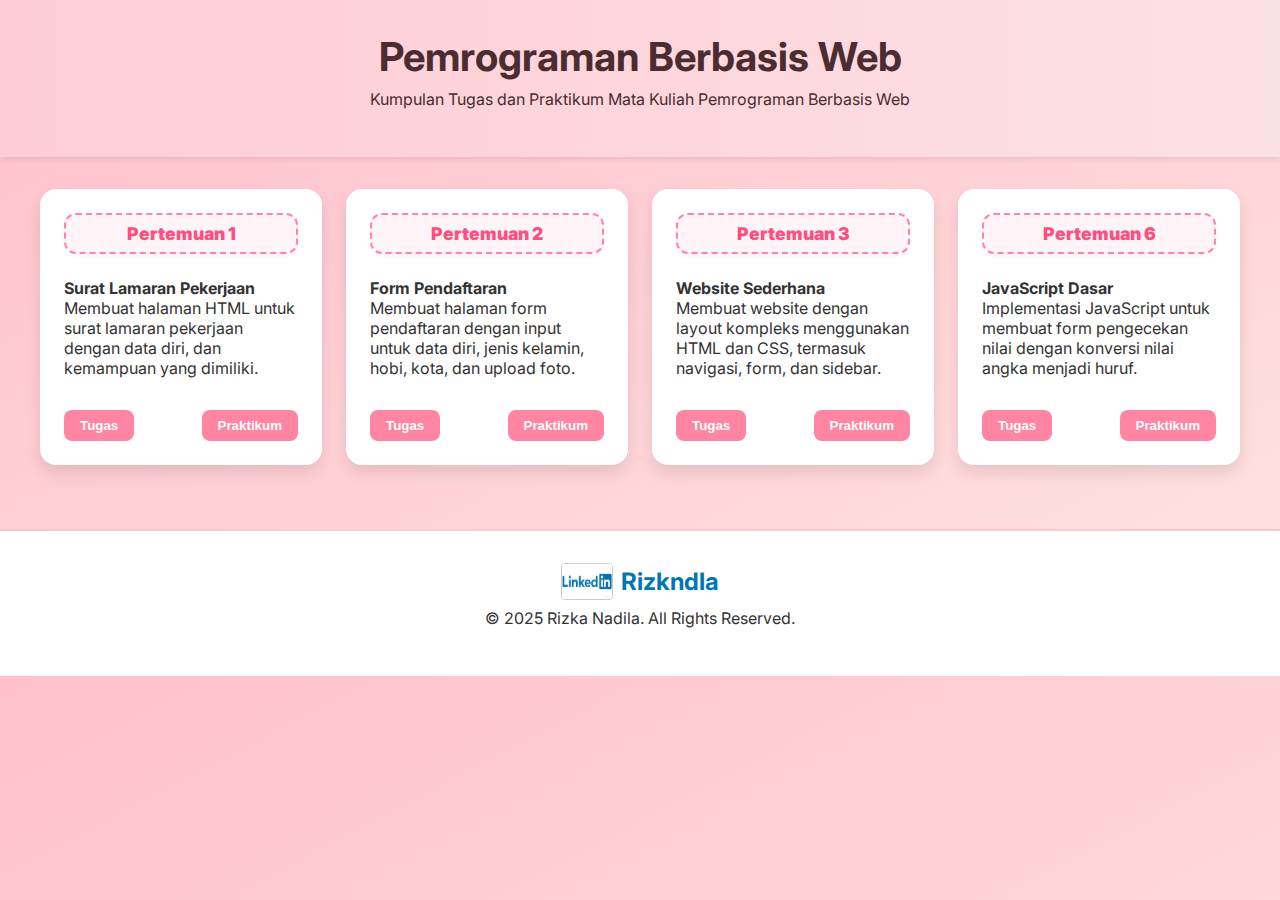
<file: index.html>
<!-- index.html -->
<!DOCTYPE html>
<html lang="id">
<head>
  <meta charset="UTF-8" />
  <meta name="viewport" content="width=device-width, initial-scale=1.0" />
  <title>Pemrograman Berbasis Web</title>
  <link href="https://fonts.googleapis.com/css2?family=Inter:wght@400;600;700&display=swap" rel="stylesheet">
  <link rel="stylesheet" href="style.css">
</head>
<body>
  <header>
    <h1>Pemrograman Berbasis Web</h1>
    <p>Kumpulan Tugas dan Praktikum Mata Kuliah Pemrograman Berbasis Web</p>
  </header>

  <main class="container">
    <div class="card">
      <div class="card-top">
        <strong>Pertemuan 1</strong>
      </div>
      <p><strong>Surat Lamaran Pekerjaan</strong><br>Membuat halaman HTML untuk surat lamaran pekerjaan dengan data diri, dan kemampuan yang dimiliki.</p>
      <div class="card-links">
        <button onclick="lihatTugas(1)">Tugas</button>
        <button onclick="lihatPraktikum(1)">Praktikum</button>
      </div>
    </div>

    <div class="card">
      <div class="card-top">
        <strong>Pertemuan 2</strong>
      </div>
      <p><strong>Form Pendaftaran</strong><br>Membuat halaman form pendaftaran dengan input untuk data diri, jenis kelamin, hobi, kota, dan upload foto.</p>
      <div class="card-links">
        <button onclick="lihatTugas(2)">Tugas</button>
        <button onclick="lihatPraktikum(2)">Praktikum</button>
      </div>
    </div>

    <div class="card">
      <div class="card-top">
        <strong>Pertemuan 3</strong>
      </div>
      <p><strong>Website Sederhana</strong><br>Membuat website dengan layout kompleks menggunakan HTML dan CSS, termasuk navigasi, form, dan sidebar.</p>
      <div class="card-links">
        <button onclick="lihatTugas(3)">Tugas</button>
        <button onclick="lihatPraktikum(3)">Praktikum</button>
      </div>
    </div>

    <div class="card">
      <div class="card-top">
        <strong>Pertemuan 6</strong>
      </div>
      <p><strong>JavaScript Dasar</strong><br>Implementasi JavaScript untuk membuat form pengecekan nilai dengan konversi nilai angka menjadi huruf.</p>
      <div class="card-links">
        <button onclick="lihatTugas(6)">Tugas</button>
        <button onclick="lihatPraktikum(6)">Praktikum</button>
      </div>
    </div>
  </main>

  <footer>
    <div class="social-icons">
      <img src="linkedln.jpg" alt="LinkedIn" />
      <a href="https://www.linkedin.com/in/rizkanadila-rn1103/" target="_blank">Rizkndla</a>
    </div>
    <p>© 2025 Rizka Nadila. All Rights Reserved.</p>
  </footer>

  <script src="script.js"></script>
</body>
</html>
</file>
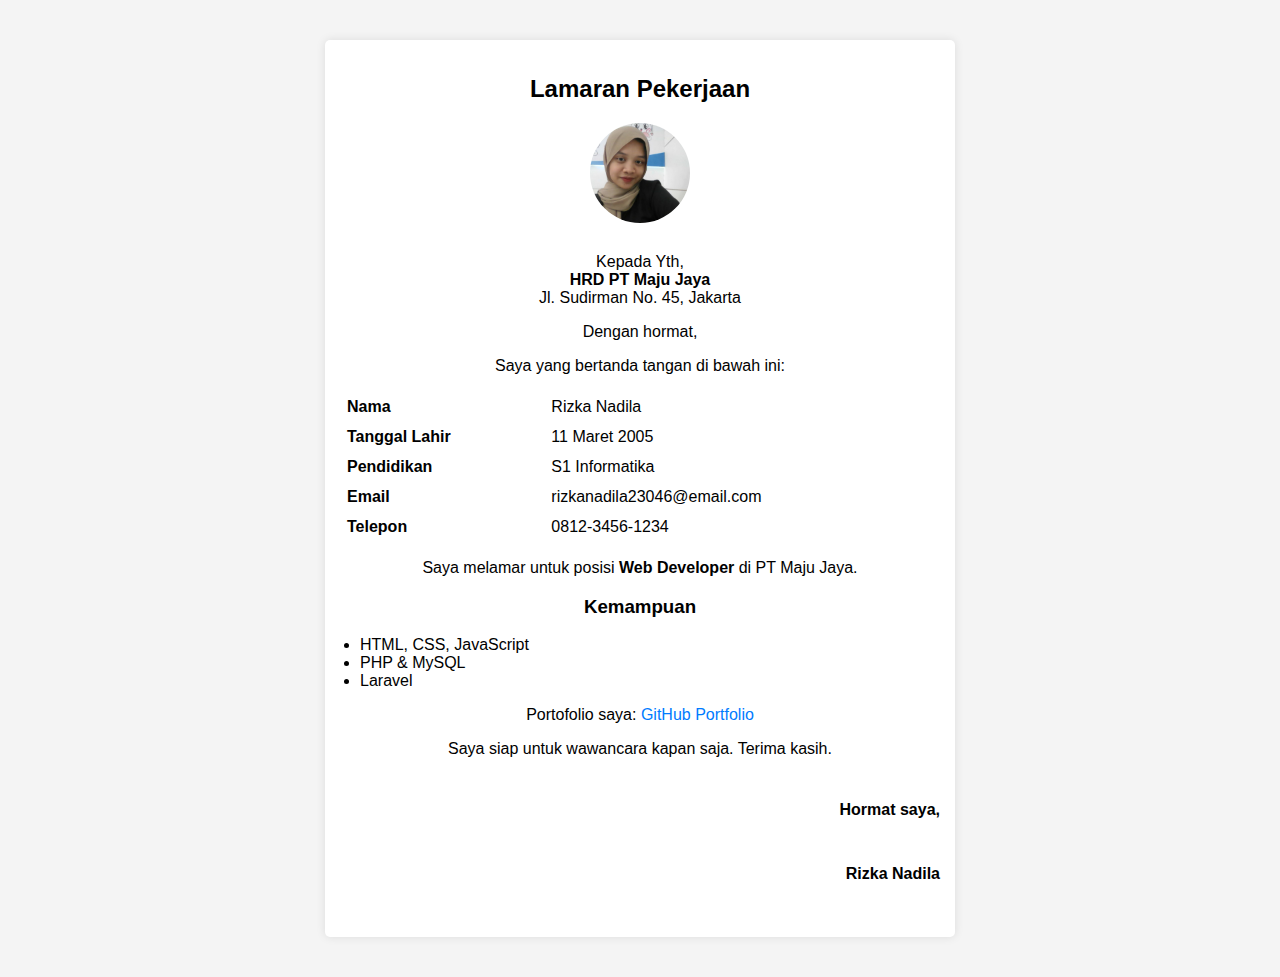
<file: Pertemuan-1/Tugas/index.html>
<!DOCTYPE html>
<html lang="id">

<head>
    <meta charset="UTF-8">
    <meta name="viewport" content="width=device-width, initial-scale=1.0">
    <title>Lamaran Pekerjaan</title>
    <style>
        body {
            font-family: Arial, sans-serif;
            margin: 20px;
            padding: 20px;
            background-color: #f4f4f4;
        }

        .container {
            max-width: 600px;
            margin: auto;
            padding: 15px;
            background: #fff;
            border-radius: 5px;
            box-shadow: 0 0 10px rgba(0, 0, 0, 0.1);
            text-align: center;
        }

        img {
            width: 100px;
            height: 100px;
            border-radius: 50%;
            object-fit: cover;
            margin-bottom: 10px;
        }

        h2,
        h3 {
            text-align: center;
        }

        table {
            width: 100%;
            margin-top: 10px;
        }

        th,
        td {
            padding: 5px;
            text-align: left;
        }

        ul {
            padding-left: 20px;
            text-align: left;
        }

        a {
            color: #007bff;
            text-decoration: none;
        }

        .signature {
            margin-top: 20px;
            font-weight: bold;
            text-align: right;
            line-height: 4;
        }
    </style>
</head>

<body>

    <div class="container">
        <h2>Lamaran Pekerjaan</h2>

        <img src="foto.jpg" alt="Foto Profil">

        <p>Kepada Yth,<br>
            <strong>HRD PT Maju Jaya</strong><br>
            Jl. Sudirman No. 45, Jakarta
        </p>

        <p>Dengan hormat,</p>
        <p>Saya yang bertanda tangan di bawah ini:</p>

        <table>
            <tr>
                <th>Nama</th>
                <td>Rizka Nadila</td>
            </tr>
            <tr>
                <th>Tanggal Lahir</th>
                <td>11 Maret 2005</td>
            </tr>
            <tr>
                <th>Pendidikan</th>
                <td>S1 Informatika</td>
            </tr>
            <tr>
                <th>Email</th>
                <td>rizkanadila23046@email.com</td>
            </tr>
            <tr>
                <th>Telepon</th>
                <td>0812-3456-1234</td>
            </tr>
        </table>

        <p>Saya melamar untuk posisi <strong>Web Developer</strong> di PT Maju Jaya.</p>

        <h3>Kemampuan</h3>
        <ul>
            <li>HTML, CSS, JavaScript</li>
            <li>PHP & MySQL</li>
            <li>Laravel</li>
        </ul>

        <p>Portofolio saya: <a href="https://github.com/rizkndla" target="_blank">GitHub Portfolio</a></p>

        <p>Saya siap untuk wawancara kapan saja. Terima kasih.</p>

        <p class="signature">
            Hormat saya,<br>
            Rizka Nadila
        </p>
        
    </div>

</body>

</html>
</file>
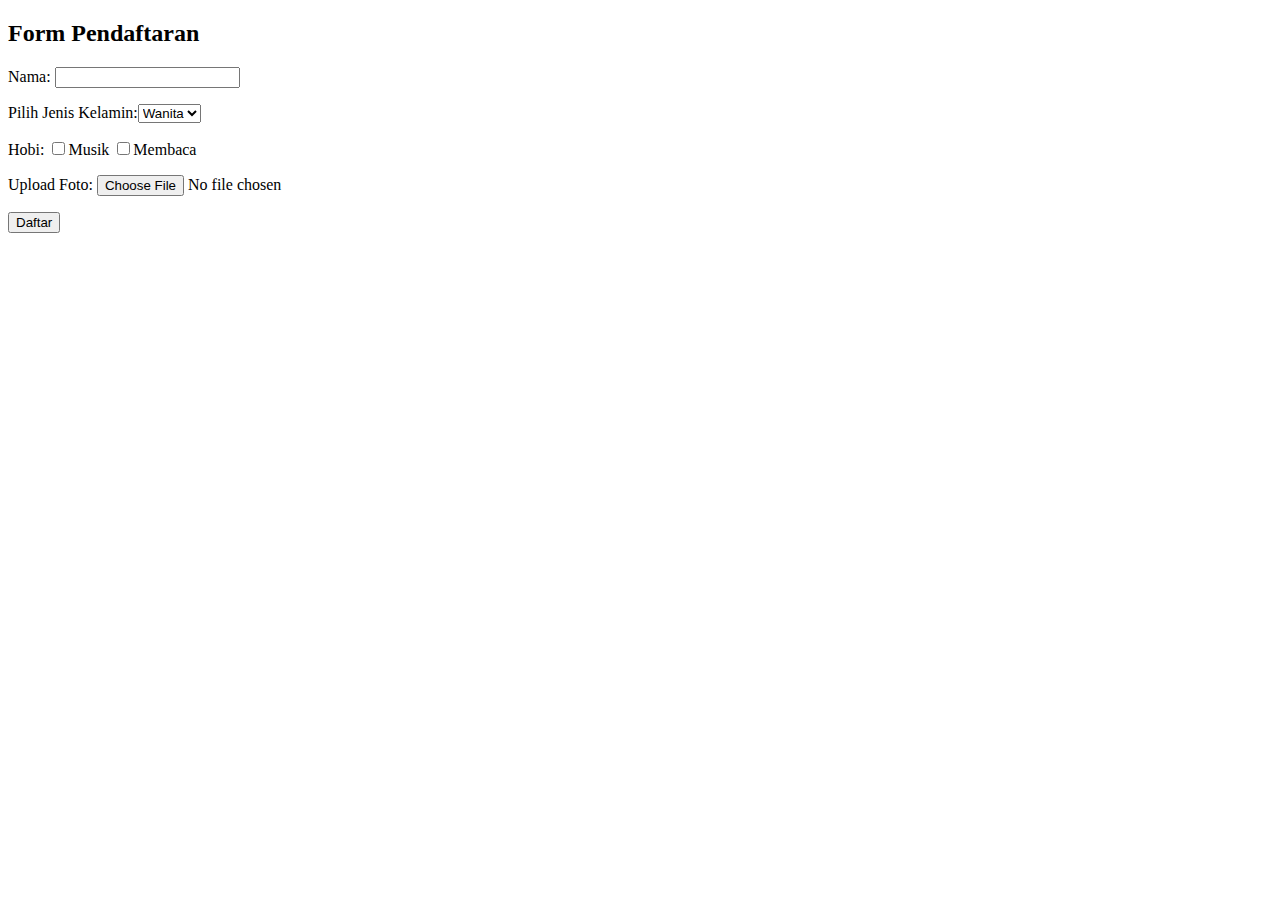
<file: Pertemuan-2/Praktikum/index.html>
<!DOCTYPE html>
<html>

<head>

</head>

<body>
    <h2> Form Pendaftaran</h2>
    <p>
        Nama: <input type="text" name="username">
    </p>
        
    Pilih Jenis Kelamin:<select name="pilihan">
            <option value="1">Wanita</option>
            <option value="2">Pria</option>
        </select>
    </p>

    Hobi: <label><input type="checkbox" name="hobi" value="musik">Musik</label> <label><input type="checkbox"
        name="hobi" value="membaca">Membaca</label>

    <p> Upload Foto: <button type="file" id="file" name="file">Choose File</button> No file chosen
    </p>

    <button type="button">Daftar</button>

</body>

</html>
</file>
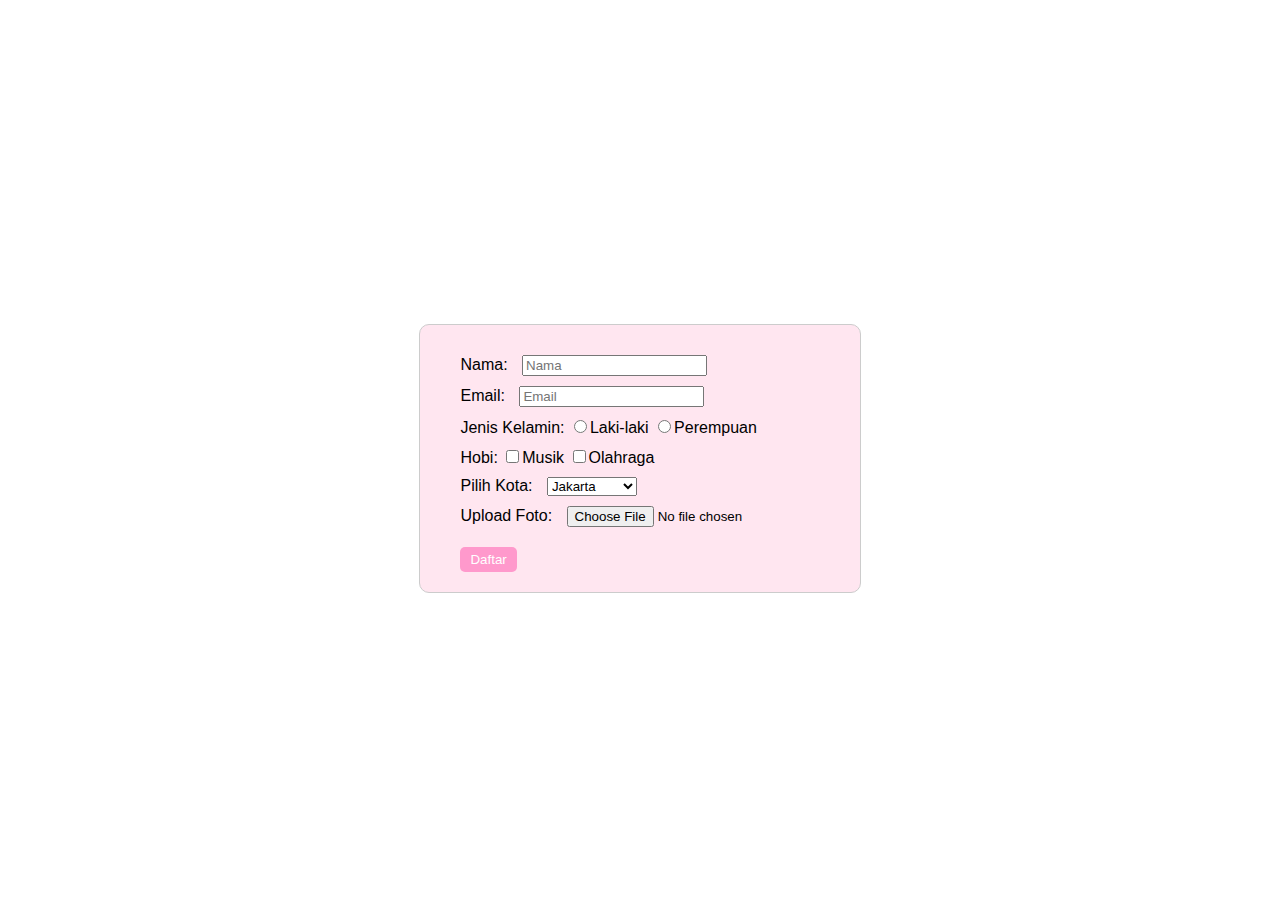
<file: Pertemuan-2/Tugas/index.html>
<!DOCTYPE html>
<html>

<head>
    <style>
        body {
            background-color: white; /* background halaman */
            font-family: sans-serif;
            display: flex;
            justify-content: center;
            align-items: center;
            height: 100vh;
        }

        .form-container {
            background-color: #ffe6f0; /* kotak pink muda */
            padding: 20px 40px;
            border: 1px solid #ccc;
            border-radius: 10px;
        }

        .form-container p {
            margin: 10px 0;
        }

        input[type="text"],
        select,
        input[type="file"] {
            margin-left: 10px;
        }

        button {
            margin-top: 10px;
            padding: 5px 10px;
            background-color: #ff99cc;
            color: white;
            border: none;
            border-radius: 5px;
            cursor: pointer;
        }

        button:hover {
            background-color: #ff66b2;
        }
    </style>
</head>

<body>
    <div class="form-container">

        <p>Nama: <input type="text" name="username" placeholder="Nama"></p>

        <p>Email: <input type="text" name="email" placeholder="Email"></p>

        <p>Jenis Kelamin:
            <input type="radio" name="gender" value="male">Laki-laki
            <input type="radio" name="gender" value="female">Perempuan
        </p>

        <p>Hobi:
            <input type="checkbox" name="hobi" value="musik">Musik
            <input type="checkbox" name="hobi" value="olahraga">Olahraga
        </p>

        <p>Pilih Kota:
            <select name="pilihan">
                <option value="1">Jakarta</option>
                <option value="2">Karawang</option>
                <option value="3">Bekasi</option>
                <option value="4">Purwakarta</option>
            </select>
        </p>

        <p>Upload Foto: <input type="file" name="file"></p>

        <button type="button">Daftar</button>
    </div>
</body>

</html>
</file>
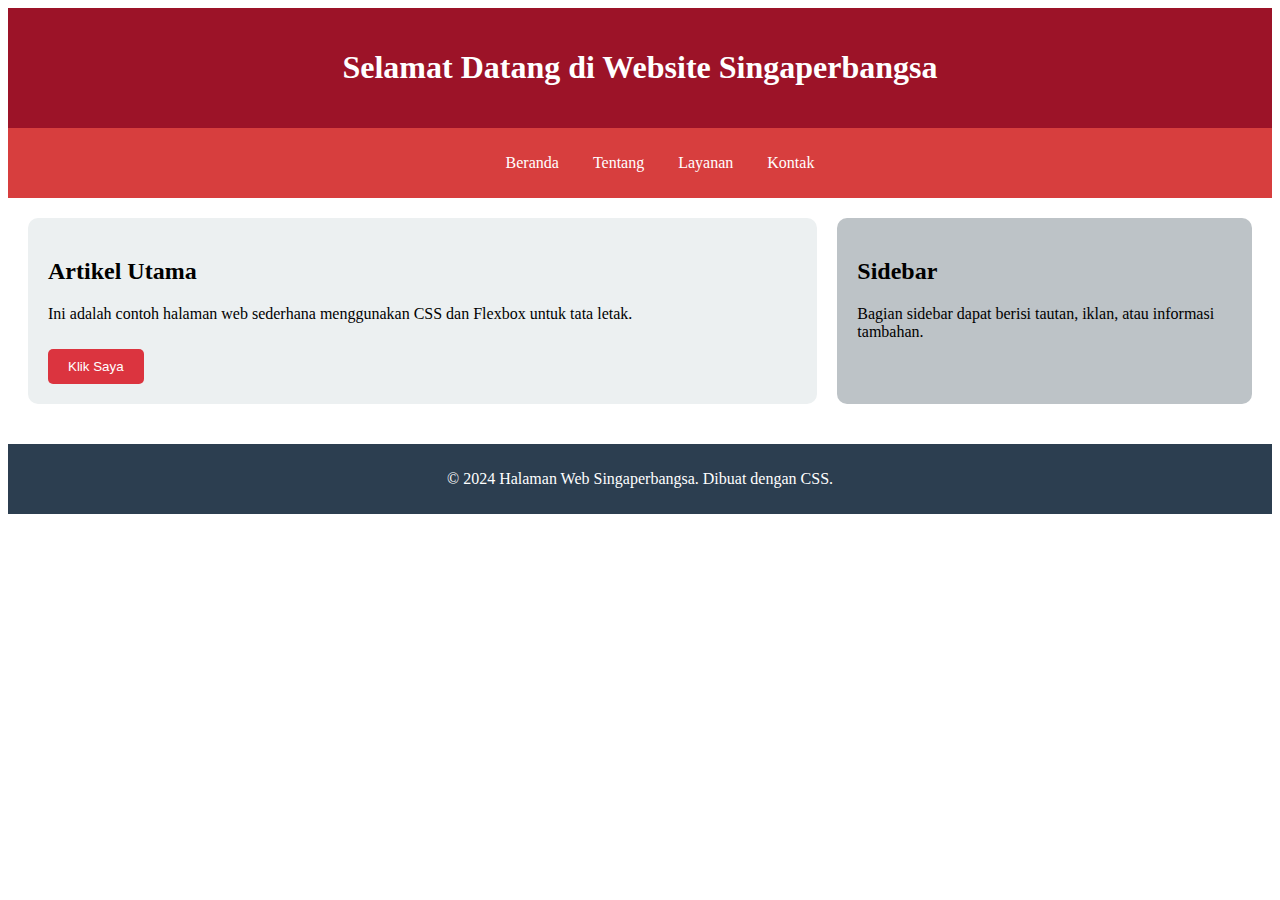
<file: Pertemuan-3/Praktikum/index.html>
<html >
<head>
   <title>Halaman Web Singaperbangsa</title>
   <link rel="stylesheet" href="style.css">
</head>
<body>
 
   <header>
       <h1>Selamat Datang di Website Singaperbangsa</h1>
   </header>
 
   <nav>
       <ul>
           <li><a href="#">Beranda</a></li>
           <li><a href="#">Tentang</a></li>
           <li><a href="#">Layanan</a></li>
           <li><a href="#">Kontak</a></li>
        </ul>
    </nav>
 
 
     
    <div class="container">
        <section class="content">
            <h2>Artikel Utama</h2>
            <p>Ini adalah contoh halaman web sederhana menggunakan CSS dan Flexbox untuk tata letak.</p>
            <button class="btn">Klik Saya</button>
        </section>
        <aside class="sidebar">
            <h2>Sidebar</h2>
            <p>Bagian sidebar dapat berisi tautan, iklan, atau informasi tambahan.</p>
        </aside>
    </div>
  
    <footer>
        <p>&copy; 2024 Halaman Web Singaperbangsa. Dibuat dengan CSS.</p>
    </footer>
 
 
 </body>
 </html>
</file>
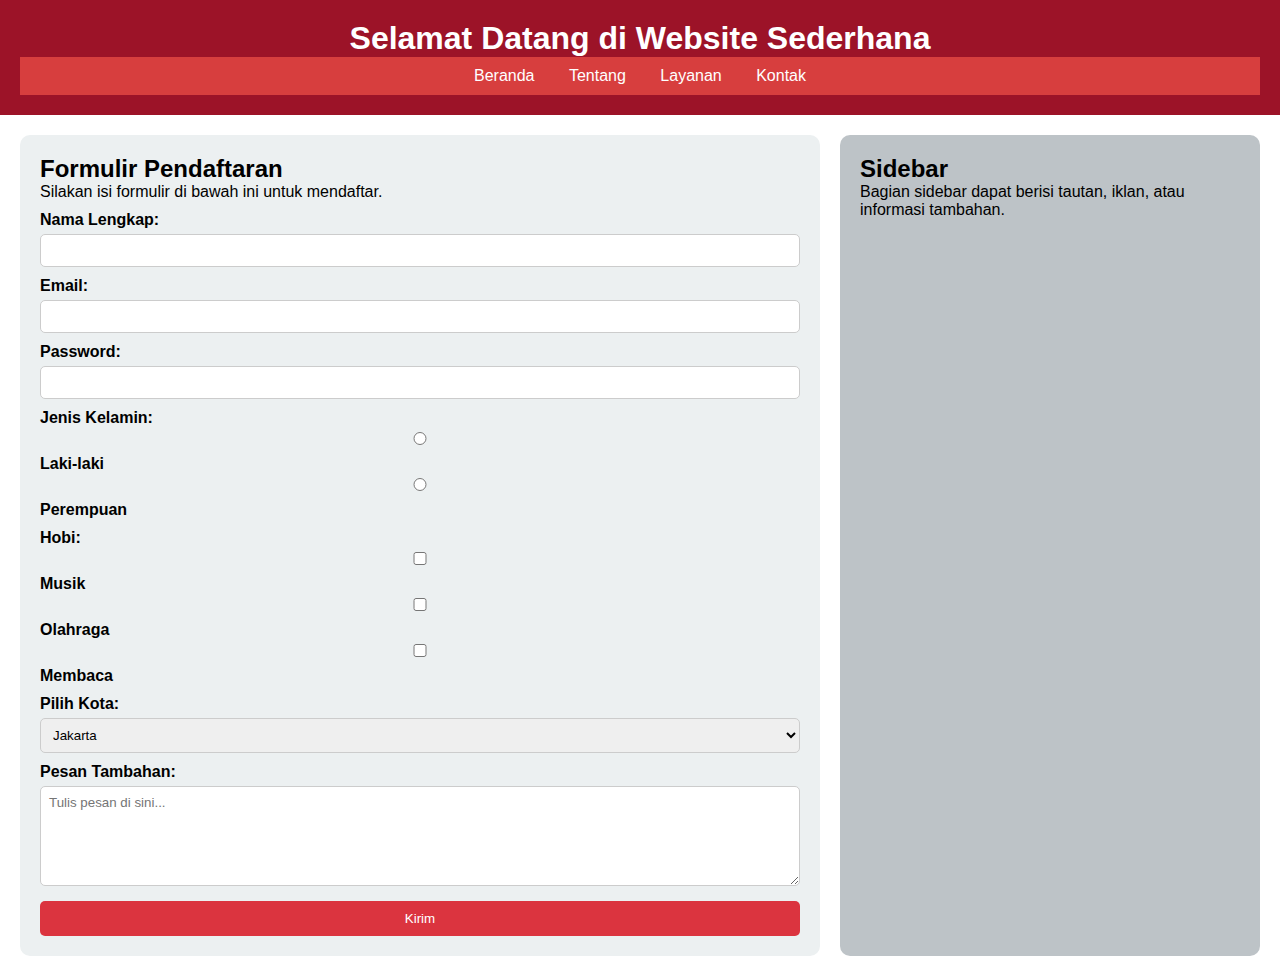
<file: Pertemuan-3/Tugas/index.html>
<!DOCTYPE html>
<html lang="id">
<head>
    <meta charset="UTF-8">
    <meta name="viewport" content="width=device-width, initial-scale=1.0">
    <title>Formulir Pendaftaran</title>
    <link rel="stylesheet" href="style.css">
</head>
<body>
    <header>
        <h1>Selamat Datang di Website Sederhana</h1>
        <nav>
            <ul>
                <li><a href="#">Beranda</a></li>
                <li><a href="#">Tentang</a></li>
                <li><a href="#">Layanan</a></li>
                <li><a href="#">Kontak</a></li>
            </ul>
        </nav>
    </header>
    <div class="container">
        <section class="form-section">
            <h2>Formulir Pendaftaran</h2>
            <p>Silakan isi formulir di bawah ini untuk mendaftar.</p>
            <form>
                <label for="nama">Nama Lengkap:</label>
                <input type="text" id="nama" name="nama" required>
                
                <label for="email">Email:</label>
                <input type="email" id="email" name="email" required>
                
                <label for="password">Password:</label>
                <input type="password" id="password" name="password" required>
                
                <label>Jenis Kelamin:</label>
                <input type="radio" id="laki" name="gender" value="Laki-laki">
                <label for="laki">Laki-laki</label>
                <input type="radio" id="perempuan" name="gender" value="Perempuan">
                <label for="perempuan">Perempuan</label>
                
                <label>Hobi:</label>
                <input type="checkbox" id="musik" name="hobi" value="Musik">
                <label for="musik">Musik</label>
                <input type="checkbox" id="olahraga" name="hobi" value="Olahraga">
                <label for="olahraga">Olahraga</label>
                <input type="checkbox" id="membaca" name="hobi" value="Membaca">
                <label for="membaca">Membaca</label>
                
                <label for="kota">Pilih Kota:</label>
                <select id="kota" name="kota">
                    <option value="jakarta">Jakarta</option>
                    <option value="karawang">Karawang</option>
                    <option value="bandung">Bandung</option>
                    <option value="surabaya">Surabaya</option>
                </select>
                
                <label for="pesan">Pesan Tambahan:</label>
                <textarea id="pesan" name="pesan" placeholder="Tulis pesan di sini..."></textarea>
                
                <button type="submit">Kirim</button>
            </form>
        </section>
        <aside class="sidebar">
            <h2>Sidebar</h2>
            <p>Bagian sidebar dapat berisi tautan, iklan, atau informasi tambahan.</p>
        </aside>
    </div>
</body>
</html>
</file>
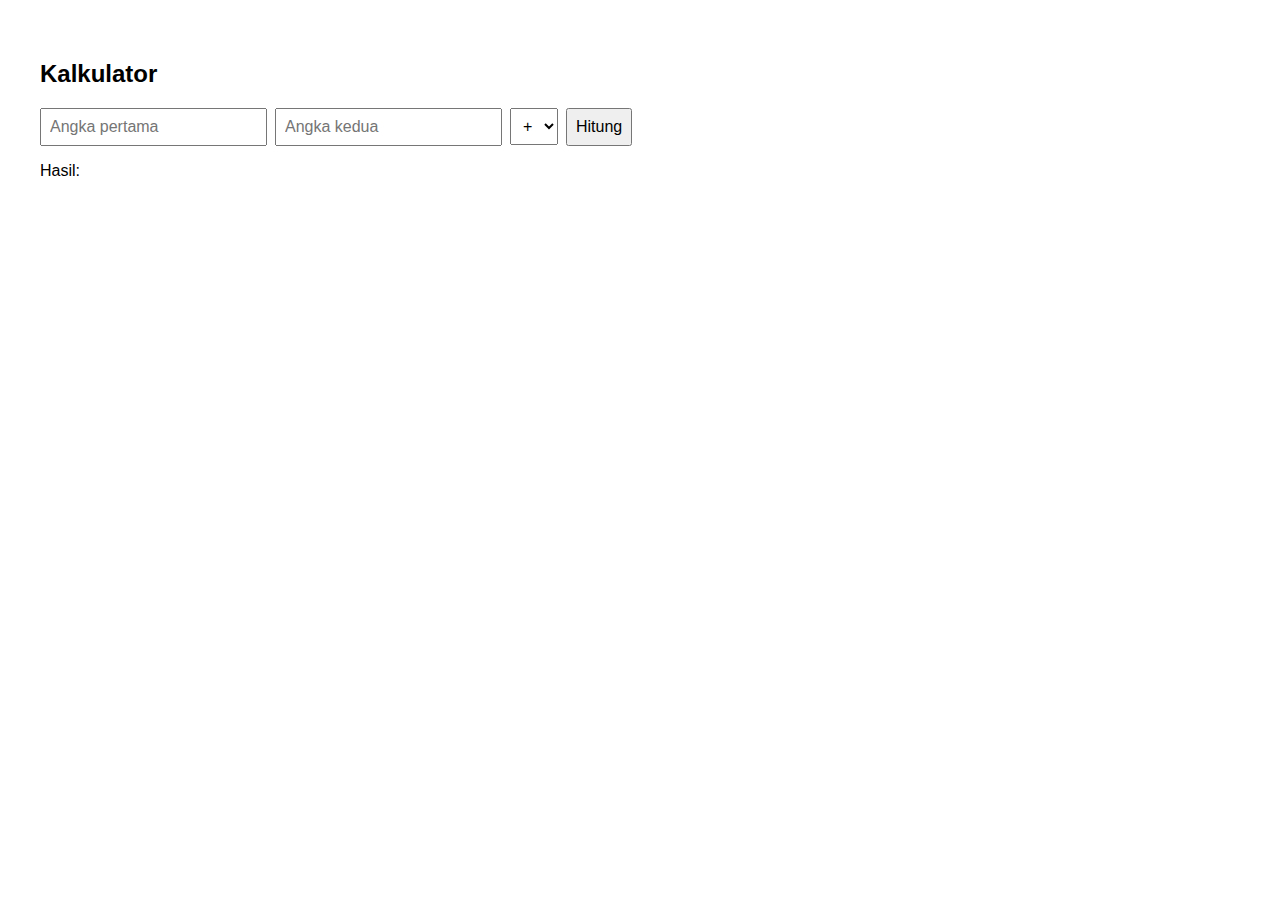
<file: Pertemuan-6/Praktikum/index.html>
<!DOCTYPE html>
<html lang="id">
<head>
    <meta charset="UTF-8">
    <meta name="viewport" content="width=device-width, initial-scale=1.0">
    <title>Kalkulator Sederhana</title>
    <style>
        body {
            font-family: Arial, sans-serif;
            padding: 2rem;
        }

        .kalkulator {
            display: flex;
            align-items: center;
            gap: 0.5rem;
            margin-bottom: 1rem;
        }

        input, select, button {
            padding: 0.5rem;
            font-size: 1rem;
        }

        #hasil {
            font-weight: bold;
        }
    </style>
</head>
<body>
    <h2>Kalkulator</h2>

    <div class="kalkulator">
        <input type="number" id="num1" placeholder="Angka pertama">
        <input type="number" id="num2" placeholder="Angka kedua">
        <select id="operator">
            <option value="+">+</option>
            <option value="-">−</option>
            <option value="*">×</option>
            <option value="/">÷</option>
        </select>
        <button onclick="hitung()">Hitung</button>
    </div>

    <p>Hasil: <span id="hasil"></span></p>

    <script>
        function hitung() {
            let num1 = parseFloat(document.getElementById("num1").value);
            let num2 = parseFloat(document.getElementById("num2").value);
            let operator = document.getElementById("operator").value;
            let hasil;

            if (isNaN(num1) || isNaN(num2)) {
                hasil = "Masukkan dua angka dulu yaa~";
            } else {
                switch (operator) {
                    case "+":
                        hasil = num1 + num2;
                        break;
                    case "-":
                        hasil = num1 - num2;
                        break;
                    case "*":
                        hasil = num1 * num2;
                        break;
                    case "/":
                        hasil = num2 !== 0 ? num1 / num2 : "Ga bisa dibagi 0, Ca!";
                        break;
                }
            }

            document.getElementById("hasil").innerText = hasil;
        }
    </script>
</body>
</html>
</file>
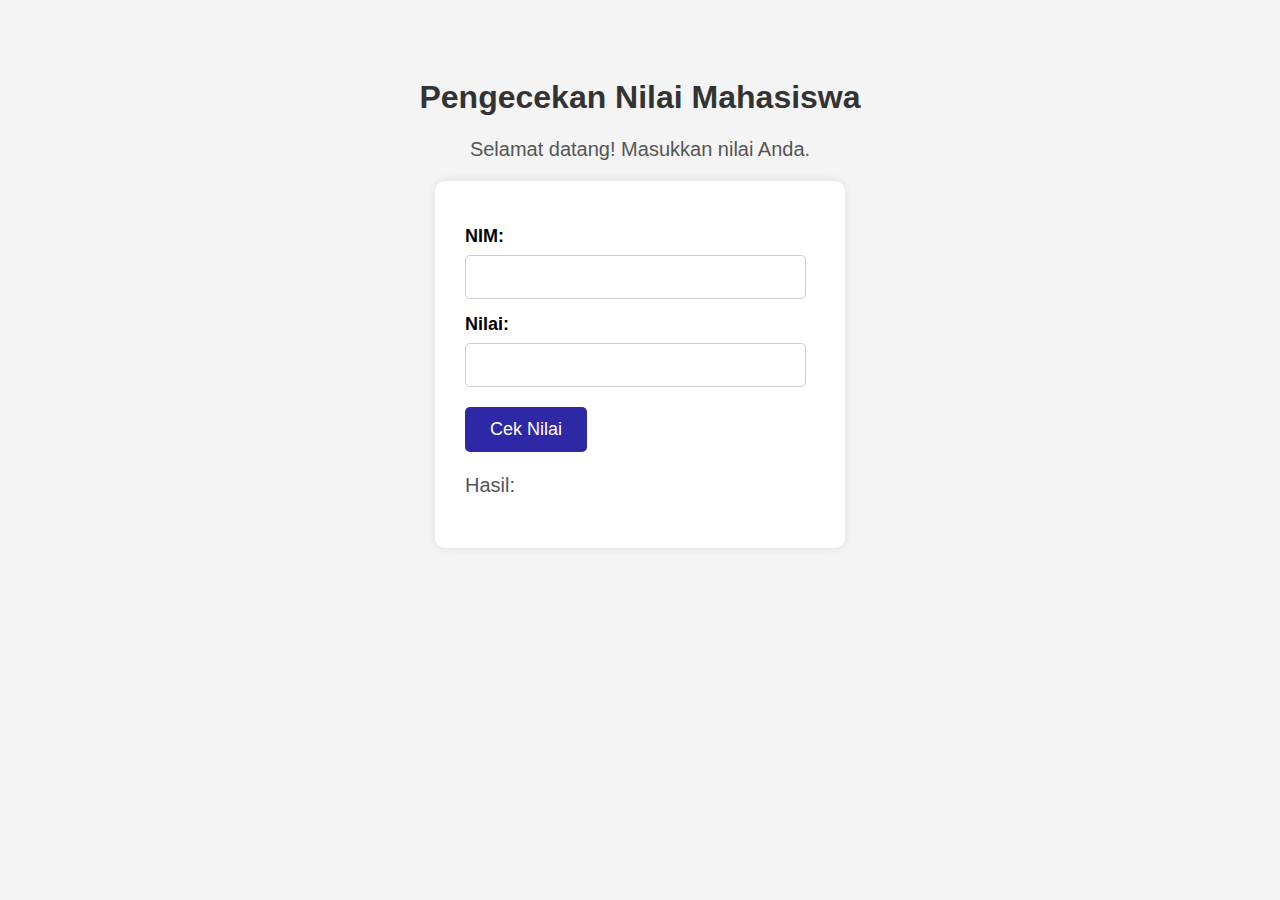
<file: Pertemuan-6/Tugas/index.html>
<!DOCTYPE html>
    <html>
        <head>
            <title>Cek Nilai Mahasiswa</title>
            <link rel = "stylesheet" type = "text/css" href = "style.css">
        </head>
        <body>
            <h1>Pengecekan Nilai Mahasiswa</h1>
            <p>Selamat datang! Masukkan nilai Anda.</p>
            <form>
                <label for = "nim">NIM:</label>
                <input type = "text" id = "nim" name = "nim"><br>

                <label for = "nilai">Nilai:</label>
                <input type = "text" id = "nilai" name = "nilai"><br>

                <button type = "button" onclick = "cekNilai()">Cek Nilai</button>

                <p>Hasil: <span id = "hasil"></span></p>
                
            </form>
        <script src = "index.js">
        </script>
        </body>
    </html>
</file>
<file: style.css>
body {
  margin: 0;
  font-family: 'Inter', sans-serif;
  background: linear-gradient(to bottom right, #ffc0cb, #ffe4e1);
  color: #333;
}

header {
  text-align: center;
  padding: 2rem 1rem;
  background: linear-gradient(to right, #ffccd5, #fce1e4);
  color: #4b2c31;
  box-shadow: 0 2px 6px rgba(0,0,0,0.1);
}

h1 {
  margin: 0;
  font-size: 2.5rem;
}

p {
  font-size: 1rem;
  margin-top: 0.5rem;
}

.container {
  display: grid;
  grid-template-columns: repeat(auto-fit, minmax(250px, 1fr));
  gap: 1.5rem;
  padding: 2rem;
  max-width: 1200px;
  margin: auto;
}

.card {
  background-color: #fff;
  border-radius: 1rem;
  padding: 1.5rem;
  box-shadow: 0 8px 16px rgba(0,0,0,0.1);
  display: flex;
  flex-direction: column;
  justify-content: space-between;
  transition: transform 0.3s ease;
}

.card:hover {
  transform: translateY(-5px);
}

.card-top {
  display: flex;
  align-items: center;
  justify-content: center;
  padding: 0.5rem;
  border: 2px dashed #ff85a2;
  border-radius: 0.75rem;
  font-size: 1.1rem;
  font-weight: bold;
  color: #ff4f81;
  margin-bottom: 1rem;
  background-color: #fff5f8;
  box-shadow: 0 2px 4px rgba(0,0,0,0.05);
}

.card-links {
  display: flex;
  justify-content: space-between;
  margin-top: 1rem;
}

button {
  background-color: #ff85a2;
  color: white;
  border: none;
  padding: 0.5rem 1rem;
  border-radius: 0.5rem;
  cursor: pointer;
  transition: all 0.3s ease;
  font-weight: 600;
}

button:hover {
  background-color: #ff4f81;
  transform: scale(1.05);
}

footer {
  text-align: center;
  padding: 2rem 1rem;
  background-color: #fff;
  color: #333;
  margin-top: 2rem;
  border-top: 2px solid #f3cdd6; 
}

.social-icons {
  font-size: 1.5rem;
  margin-bottom: 0.5rem;
  display: flex;
  align-items: center;
  gap: 8px;
  justify-content: center;
}

footer .social-icons a {
  color: #0077b5;
  font-weight: bold;
  text-decoration: none;
}

footer .social-icons a:hover {
  text-decoration: underline;
}

footer .social-icons img {
  width: 50px; 
  height: 35px;
  border-radius: 4px;
  border: 1px solid #ccc;
  vertical-align: middle;
}

@media (max-width: 480px) {
  .container {
    padding: 1rem;
  }
}
</file>
<file: Pertemuan-3/Praktikum/style.css>
header {
    background-color: #9c1328;
    color: white;
    text-align: center;
    padding: 20px;
 }
 
 nav {
    background-color: #d73e3e;
    padding: 10px;
    text-align: center;
 }
 
 
 nav ul {
    list-style: none;
  }
 
 
 nav ul li {
    display: inline;
   margin: 0 15px;
 }

 nav ul li a {
    color: white;
    text-decoration: none;
 }
 
 
 
 
 .container {
    display: flex;
    justify-content: space-between;
    padding: 20px;
 }
  
 .content {
    flex: 2;
    padding: 20px;
    background-color: #ECF0F1;
    border-radius: 10px;
 }
  
 .sidebar {
    flex: 1;
    padding: 20px;
    background-color: #BDC3C7;
    border-radius: 10px;
    margin-left: 20px;
 }
 
 
 footer {
    text-align: center;
   padding: 10px;
   background-color: #2C3E50;
   color: white;
   margin-top: 20px;
}


.btn {
   display: inline-block;
   padding: 10px 20px;
   background-color: #db343f;
   color: white;
   text-decoration: none;
   border-radius: 5px;
   margin-top: 10px;
   border: none;
   cursor: pointer;
   transition: background-color 0.3s ease-in-out, transform 0.2s ease-in-out;
}


.btn:hover {
   background-color: #2980B9;
   transform: scale(1.1);
}
</file>
<file: Pertemuan-3/Tugas/style.css>
* {
    margin: 0;
    padding: 0;
    box-sizing: border-box;
    font-family: Arial, sans-serif;
}

header {
    background-color: #9c1328;
    color: white;
    text-align: center;
    padding: 20px;
}

nav {
    background-color: #d73e3e;
    padding: 10px;
    text-align: center;
}

nav ul {
    list-style: none;
}

nav ul li {
    display: inline;
    margin: 0 15px;
}

nav ul li a {
    color: white;
    text-decoration: none;
}

.container {
    display: flex;
    justify-content: space-between;
    padding: 20px;
}

.form-section {
    flex: 2;
    padding: 20px;
    background-color: #ECF0F1;
    border-radius: 10px;
}

.sidebar {
    flex: 1;
    padding: 20px;
    background-color: #BDC3C7;
    border-radius: 10px;
    margin-left: 20px;
}

form {
    display: flex;
    flex-direction: column;
}

label {
    margin-top: 10px;
    font-weight: bold;
}

input, select, textarea {
    margin-top: 5px;
    padding: 8px;
    border: 1px solid #ccc;
    border-radius: 5px;
}

textarea {
    resize: vertical;
    height: 100px;
}

button {
    margin-top: 15px;
    padding: 10px;
    background-color: #db343f;
    color: white;
    border: none;
    border-radius: 5px;
    cursor: pointer;
    transition: background-color 0.3s ease-in-out;
}

button:hover {
    background-color: #2980B9;
}
</file>
<file: Pertemuan-6/Tugas/style.css>
body {
    font-family: Arial, sans-serif;
    background-color: #f4f4f4;
    text-align: center;
    padding: 50px;
}

h1 {
    color: #333;
}

form {
    background: white;
    padding: 30px;
    border-radius: 10px;
    box-shadow: 0px 0px 10px rgba(0, 0, 0, 0.1);
    display: inline-block;
    text-align: left;
    width: 350px;
}

label {
    display: block;
    margin-top: 15px;
    font-weight: bold;
    font-size: 18px;
}

input {
    width: 90%;
    padding: 12px;
    margin-top: 8px;
    border: 1px solid #ccc;
    border-radius: 5px;
    font-size: 16px;
}

button {
    background-color: #2e28a7;
    color: white;
    border: none;
    padding: 12px 25px;
    margin-top: 20px;
    cursor: pointer;
    border-radius: 5px;
    font-size: 18px;
}

button:hover {
    background-color:#2e28a7;
}

p {
    font-size: 20px;
    color: #555;
}

#hasil {
    font-size: 22px;
    font-weight: bold;
    color: #333;
    margin-top: 10px;
}
</file>
